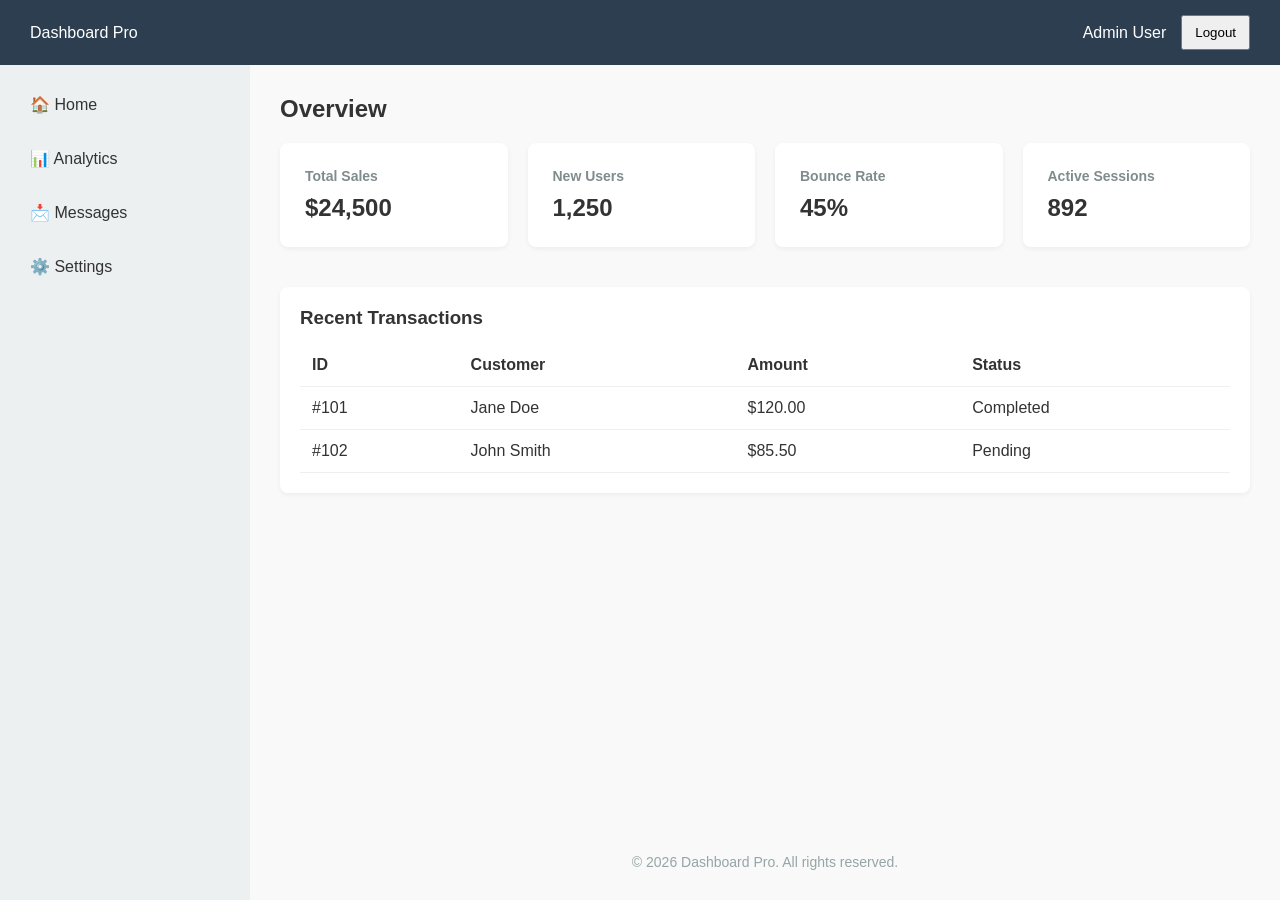
<file: index.html>
<!DOCTYPE html>
<html lang="en">
<head>
  <meta charset="UTF-8">
  <meta name="viewport" content="width=device-width, initial-scale=1.0">
  <title>Flexbox Dashboard</title>
  <link rel="stylesheet" href="style.css">
</head>
<body>

  <header class="header">
    <div class="logo">Dashboard Pro</div>
    <div class="user-menu">
      <span>Admin User</span>
      <button>Logout</button>
    </div>
  </header>

  <div class="app-container">
    
    <aside class="sidebar">
      <nav class="sidebar-menu">
        <a href="#">🏠 Home</a>
        <a href="#">📊 Analytics</a>
        <a href="#">📩 Messages</a>
        <a href="#">⚙️ Settings</a>
      </nav>
    </aside>

    <main class="main-content">
      <h2>Overview</h2>

      <section class="cards-container">
        <div class="card">
          <h3>Total Sales</h3>
          <p>$24,500</p>
        </div>
        <div class="card">
          <h3>New Users</h3>
          <p>1,250</p>
        </div>
        <div class="card">
          <h3>Bounce Rate</h3>
          <p>45%</p>
        </div>
        <div class="card">
          <h3>Active Sessions</h3>
          <p>892</p>
        </div>
      </section>

      <section class="table-container">
        <h3>Recent Transactions</h3>
        <table class="data-table">
          <thead>
            <tr>
              <th>ID</th>
              <th>Customer</th>
              <th>Amount</th>
              <th>Status</th>
            </tr>
          </thead>
          <tbody>
            <tr>
              <td>#101</td>
              <td>Jane Doe</td>
              <td>$120.00</td>
              <td>Completed</td>
            </tr>
            <tr>
              <td>#102</td>
              <td>John Smith</td>
              <td>$85.50</td>
              <td>Pending</td>
            </tr>
          </tbody>
        </table>
      </section>

      <footer class="footer">
        <p>&copy; 2026 Dashboard Pro. All rights reserved.</p>
      </footer>
    </main>

  </div>

</body>
</html>
</file>
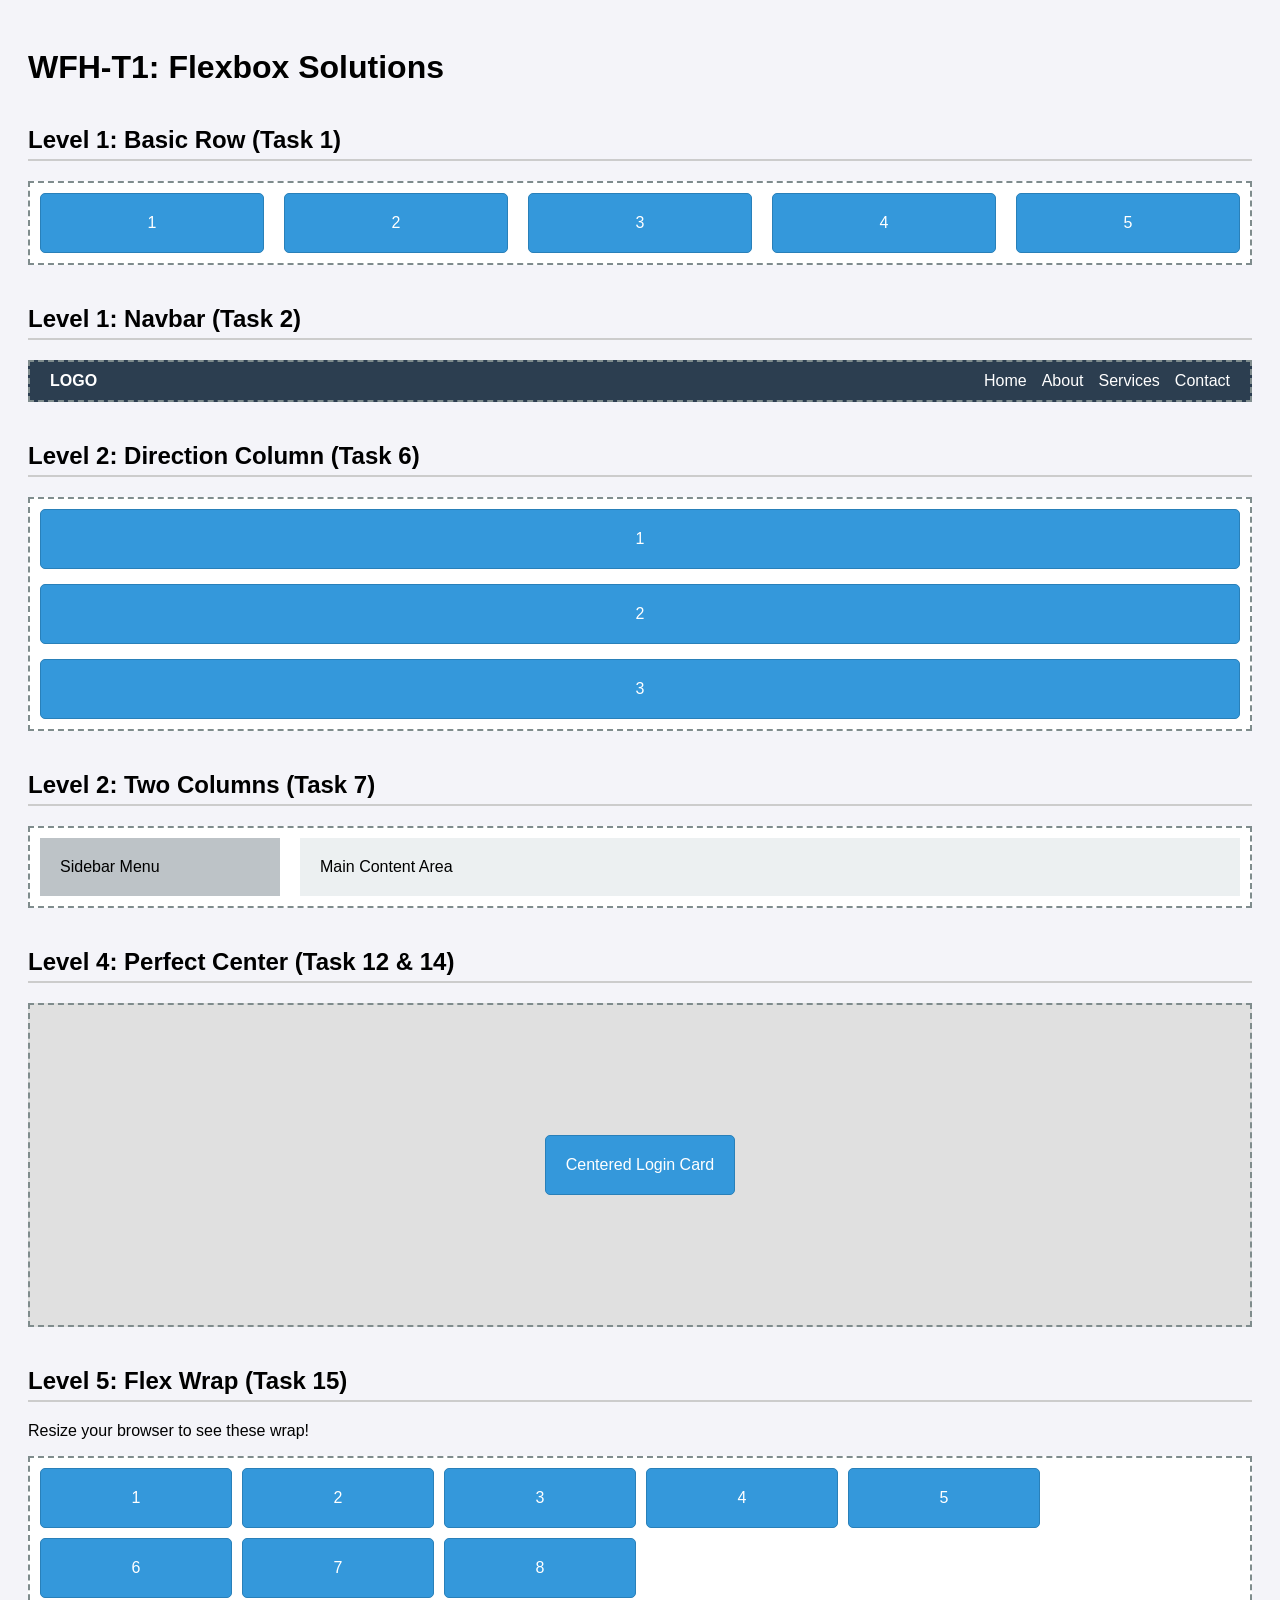
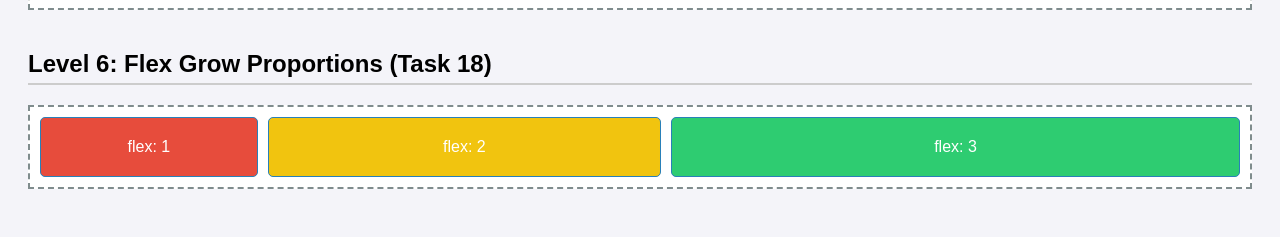
<file: index1.html>
<!DOCTYPE html>
<html lang="en">
<head>
  <meta charset="UTF-8">
  <meta name="viewport" content="width=device-width, initial-scale=1.0">
  <title>Flexbox Tasks 1-19 Solutions</title>
  <style>
    /* --- General Styles for Visibility --- */
    body { font-family: sans-serif; padding: 20px; background: #f4f4f9; }
    h2 { border-bottom: 2px solid #ccc; padding-bottom: 5px; margin-top: 40px; }
    .box { background: #3498db; color: white; padding: 20px; text-align: center; border-radius: 5px; border: 1px solid #2980b9;}
    .container-border { border: 2px dashed #7f8c8d; padding: 10px; margin-bottom: 20px; background: white; }

    /* =========================================
       LEVEL 1: Basic Flexbox
       ========================================= */
    /* Task 1: Row, equal width, 20px gap */
    .task-1 { display: flex; gap: 20px; }
    .task-1 .box { flex: 1; }

    /* Task 2: Navbar */
    .task-2 { display: flex; justify-content: space-between; align-items: center; background: #2c3e50; color: white; padding: 10px 20px; }
    .task-2-menu { display: flex; gap: 15px; }

    /* Task 3 & 5: Cards & Pricing (Equal width row) */
    .task-3 { display: flex; gap: 20px; }
    .task-3 .card { flex: 1; background: white; padding: 15px; border: 1px solid #ddd; text-align: center; }

    /* Task 4: Horizontal Gallery (Fixed width, equal spacing) */
    .task-4 { display: flex; justify-content: space-between; }
    .task-4 .box { width: 120px; height: 120px; flex: none; } /* flex: none prevents resizing */

    /* =========================================
       LEVEL 2: Flex Direction
       ========================================= */
    /* Task 6 & 8: Vertical stacking */
    .task-6 { display: flex; flex-direction: column; gap: 15px; }

    /* Task 7: Two Columns (Fixed Left, Fluid Right) */
    .task-7 { display: flex; gap: 20px; }
    .task-7 .menu { flex: 0 0 200px; background: #bdc3c7; padding: 20px; }
    .task-7 .content { flex: 1; background: #ecf0f1; padding: 20px; }

    /* =========================================
       LEVEL 3 & 4: Justify & Align Items
       ========================================= */
    /* Task 9, 10, 11: Justify Content variations */
    .task-9 { display: flex; justify-content: center; gap: 10px; }
    .task-10 { display: flex; justify-content: space-between; }

    /* Task 12 & 14: Perfect Centering */
    .task-12 { display: flex; justify-content: center; align-items: center; height: 300px; background: #e0e0e0; }

    /* Task 13: Align Items variations */
    .task-13 { display: flex; align-items: center; gap: 10px; height: 250px; background: #eee; }
    .task-13 .box:nth-child(1) { height: 100px; }
    .task-13 .box:nth-child(2) { height: 150px; }
    .task-13 .box:nth-child(3) { height: 80px; }
    .task-13 .box:nth-child(4) { height: 200px; }

    /* =========================================
       LEVEL 5: Flex Wrap
       ========================================= */
    /* Task 15, 16, 17: Wrapping items */
    .task-15 { display: flex; flex-wrap: wrap; gap: 10px; }
    .task-15 .box { width: 150px; flex: none; }

    /* =========================================
       LEVEL 6: Grow, Shrink & Basis
       ========================================= */
    /* Task 18: Flex Grow Proportions */
    .task-18 { display: flex; gap: 10px; }
    .task-18 .box-1 { flex: 1; background: #e74c3c; }
    .task-18 .box-2 { flex: 2; background: #f1c40f; }
    .task-18 .box-3 { flex: 3; background: #2ecc71; }

    /* Task 19: Flex Basis */
    .task-19 { display: flex; gap: 10px; }
    .task-19 .col-1 { flex-basis: 100px; }
    .task-19 .col-2 { flex-basis: 200px; }
    .task-19 .col-3 { flex-basis: 300px; }
    .task-19 .col-4 { flex-basis: auto; flex-grow: 1; }
  </style>
</head>
<body>

  <h1>WFH-T1: Flexbox Solutions</h1>

  <h2>Level 1: Basic Row (Task 1)</h2>
  <div class="container-border task-1">
    <div class="box">1</div><div class="box">2</div><div class="box">3</div><div class="box">4</div><div class="box">5</div>
  </div>

  <h2>Level 1: Navbar (Task 2)</h2>
  <div class="task-2 container-border">
    <div class="logo"><strong>LOGO</strong></div>
    <div class="task-2-menu">
      <span>Home</span><span>About</span><span>Services</span><span>Contact</span>
    </div>
  </div>

  <h2>Level 2: Direction Column (Task 6)</h2>
  <div class="container-border task-6">
    <div class="box">1</div><div class="box">2</div><div class="box">3</div>
  </div>

  <h2>Level 2: Two Columns (Task 7)</h2>
  <div class="container-border task-7">
    <div class="menu">Sidebar Menu</div>
    <div class="content">Main Content Area</div>
  </div>

  <h2>Level 4: Perfect Center (Task 12 & 14)</h2>
  <div class="container-border task-12">
    <div class="box">Centered Login Card</div>
  </div>

  <h2>Level 5: Flex Wrap (Task 15)</h2>
  <p>Resize your browser to see these wrap!</p>
  <div class="container-border task-15">
    <div class="box">1</div><div class="box">2</div><div class="box">3</div><div class="box">4</div>
    <div class="box">5</div><div class="box">6</div><div class="box">7</div><div class="box">8</div>
  </div>

  <h2>Level 6: Flex Grow Proportions (Task 18)</h2>
  <div class="container-border task-18">
    <div class="box box-1">flex: 1</div>
    <div class="box box-2">flex: 2</div>
    <div class="box box-3">flex: 3</div>
  </div>

</body>
</html>
</file>
<file: style.css>
/* --- BASE RESET --- */
* {
  box-sizing: border-box;
  margin: 0;
  padding: 0;
}

body {
  font-family: -apple-system, BlinkMacSystemFont, "Segoe UI", Roboto, Helvetica, Arial, sans-serif;
  color: #333;
  /* Make the body a flex container to take up the full screen height */
  display: flex;
  flex-direction: column;
  min-height: 100vh; 
}

/* --- HEADER --- */
.header {
  background-color: #2c3e50;
  color: #fff;
  padding: 15px 30px;
  /* Flexbox: Push logo to left, user menu to right */
  display: flex;
  justify-content: space-between;
  align-items: center; 
}

.user-menu {
  display: flex;
  align-items: center;
  gap: 15px; /* Space between name and button */
}

.user-menu button {
  padding: 8px 12px;
  cursor: pointer;
}

/* --- APP CONTAINER (Holds Sidebar & Main Content) --- */
.app-container {
  /* Flexbox: Align sidebar and main content side-by-side */
  display: flex;
  flex: 1; /* Takes up all remaining vertical space after header */
  flex-wrap: wrap; /* Allows stacking on smaller screens */
}

/* --- SIDEBAR --- */
.sidebar {
  background-color: #ecf0f1;
  padding: 20px;
  /* Flexbox: Fixed width, do not shrink or grow */
  flex: 0 0 250px; 
}

.sidebar-menu {
  /* Flexbox: Stack links vertically */
  display: flex;
  flex-direction: column;
  gap: 15px;
}

.sidebar-menu a {
  text-decoration: none;
  color: #333;
  padding: 10px;
  border-radius: 4px;
}

.sidebar-menu a:hover {
  background-color: #bdc3c7;
}

/* --- MAIN CONTENT --- */
.main-content {
  background-color: #f9f9f9;
  padding: 30px;
  /* Flexbox: Takes up all available horizontal space */
  flex: 1; 
  /* Make the main content area its own flex container for the footer */
  display: flex;
  flex-direction: column;
}

/* --- CARDS SECTION --- */
.cards-container {
  margin: 20px 0 40px 0;
  /* Flexbox: Row layout, wrap on small screens, equal gaps */
  display: flex;
  gap: 20px;
  flex-wrap: wrap;
}

.card {
  background-color: #fff;
  padding: 25px;
  border-radius: 8px;
  box-shadow: 0 2px 5px rgba(0,0,0,0.05);
  /* Flexbox: Make all cards grow equally. Set a minimum width before they wrap */
  flex: 1 1 200px; 
}

.card h3 {
  font-size: 14px;
  color: #7f8c8d;
  margin-bottom: 10px;
}

.card p {
  font-size: 24px;
  font-weight: bold;
}

/* --- TABLE SECTION --- */
.table-container {
  background-color: #fff;
  padding: 20px;
  border-radius: 8px;
  box-shadow: 0 2px 5px rgba(0,0,0,0.05);
}

.data-table {
  width: 100%;
  border-collapse: collapse;
  margin-top: 15px;
}

.data-table th, .data-table td {
  text-align: left;
  padding: 12px;
  border-bottom: 1px solid #ecf0f1;
}

/* --- FOOTER --- */
.footer {
  /* Flexbox: Pushes footer to the absolute bottom of main content */
  margin-top: auto; 
  padding-top: 30px;
  text-align: center;
  font-size: 14px;
  color: #95a5a6;
}
</file>
